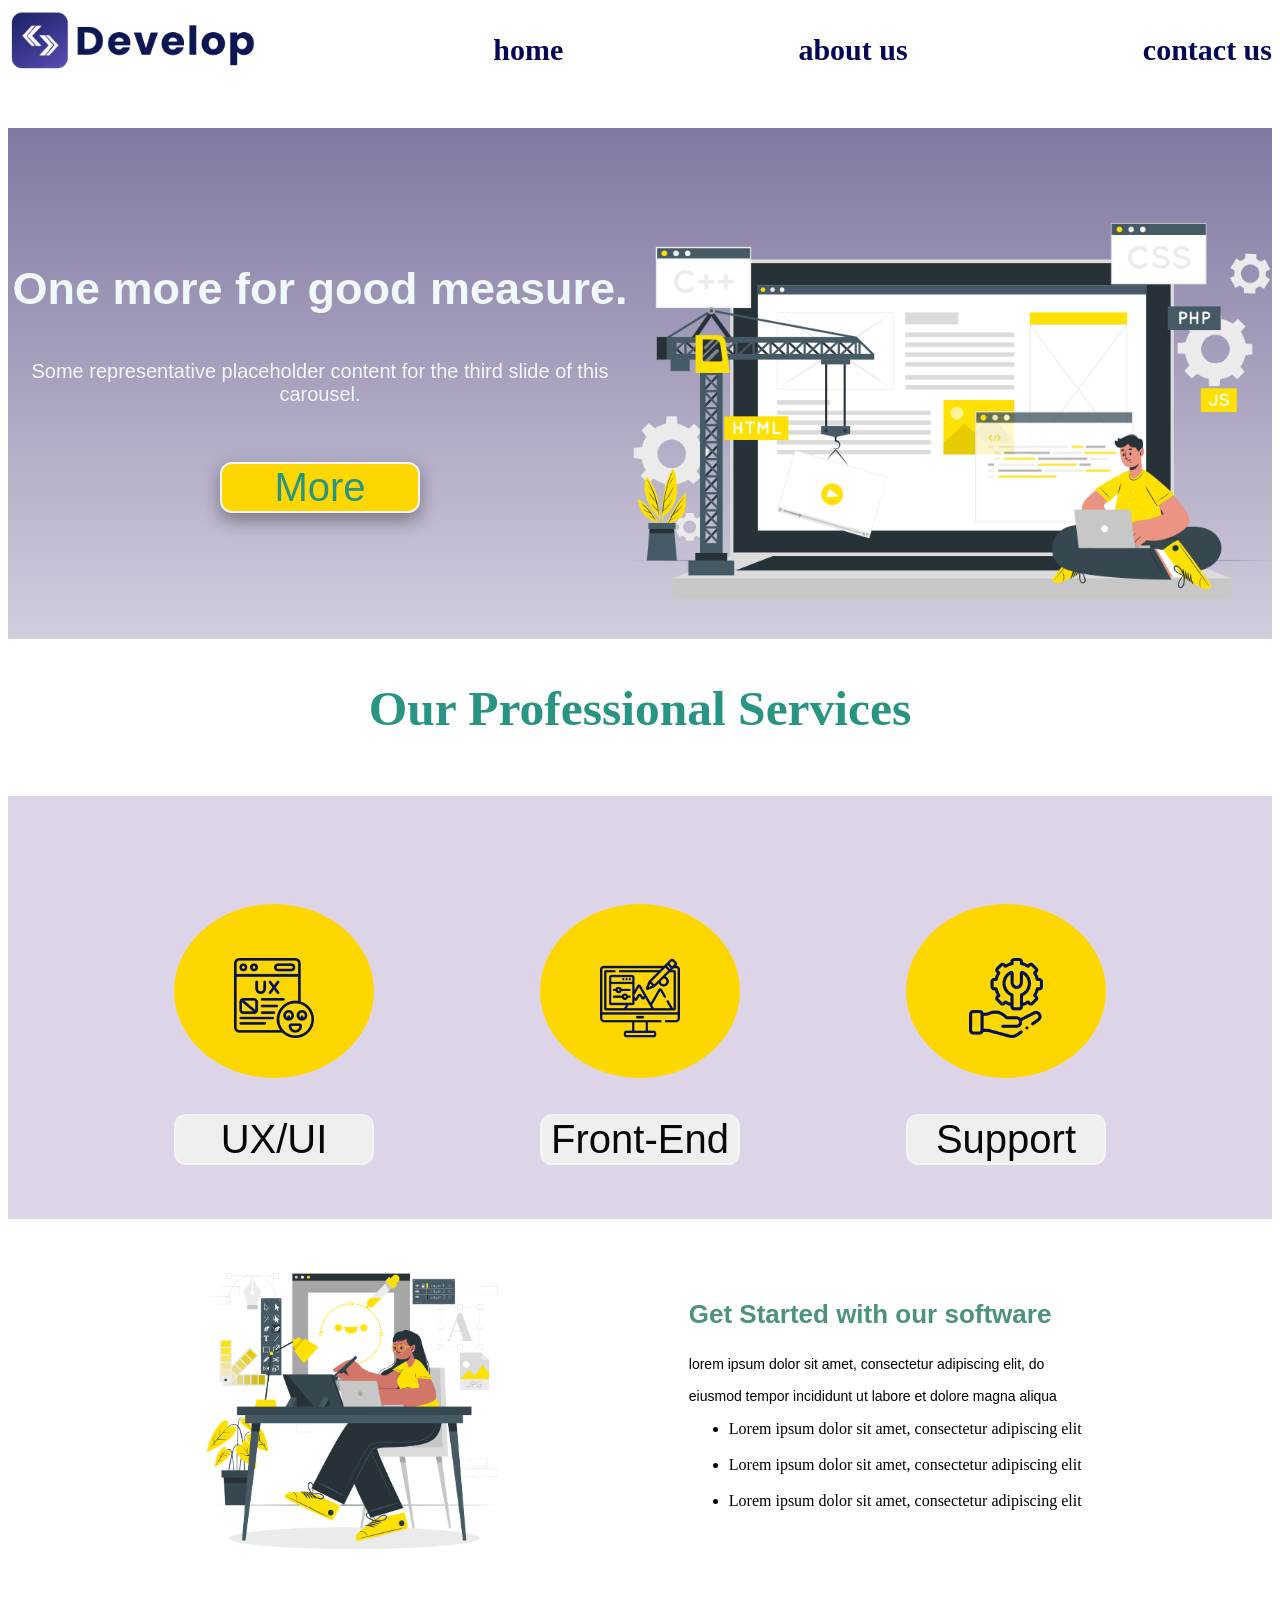
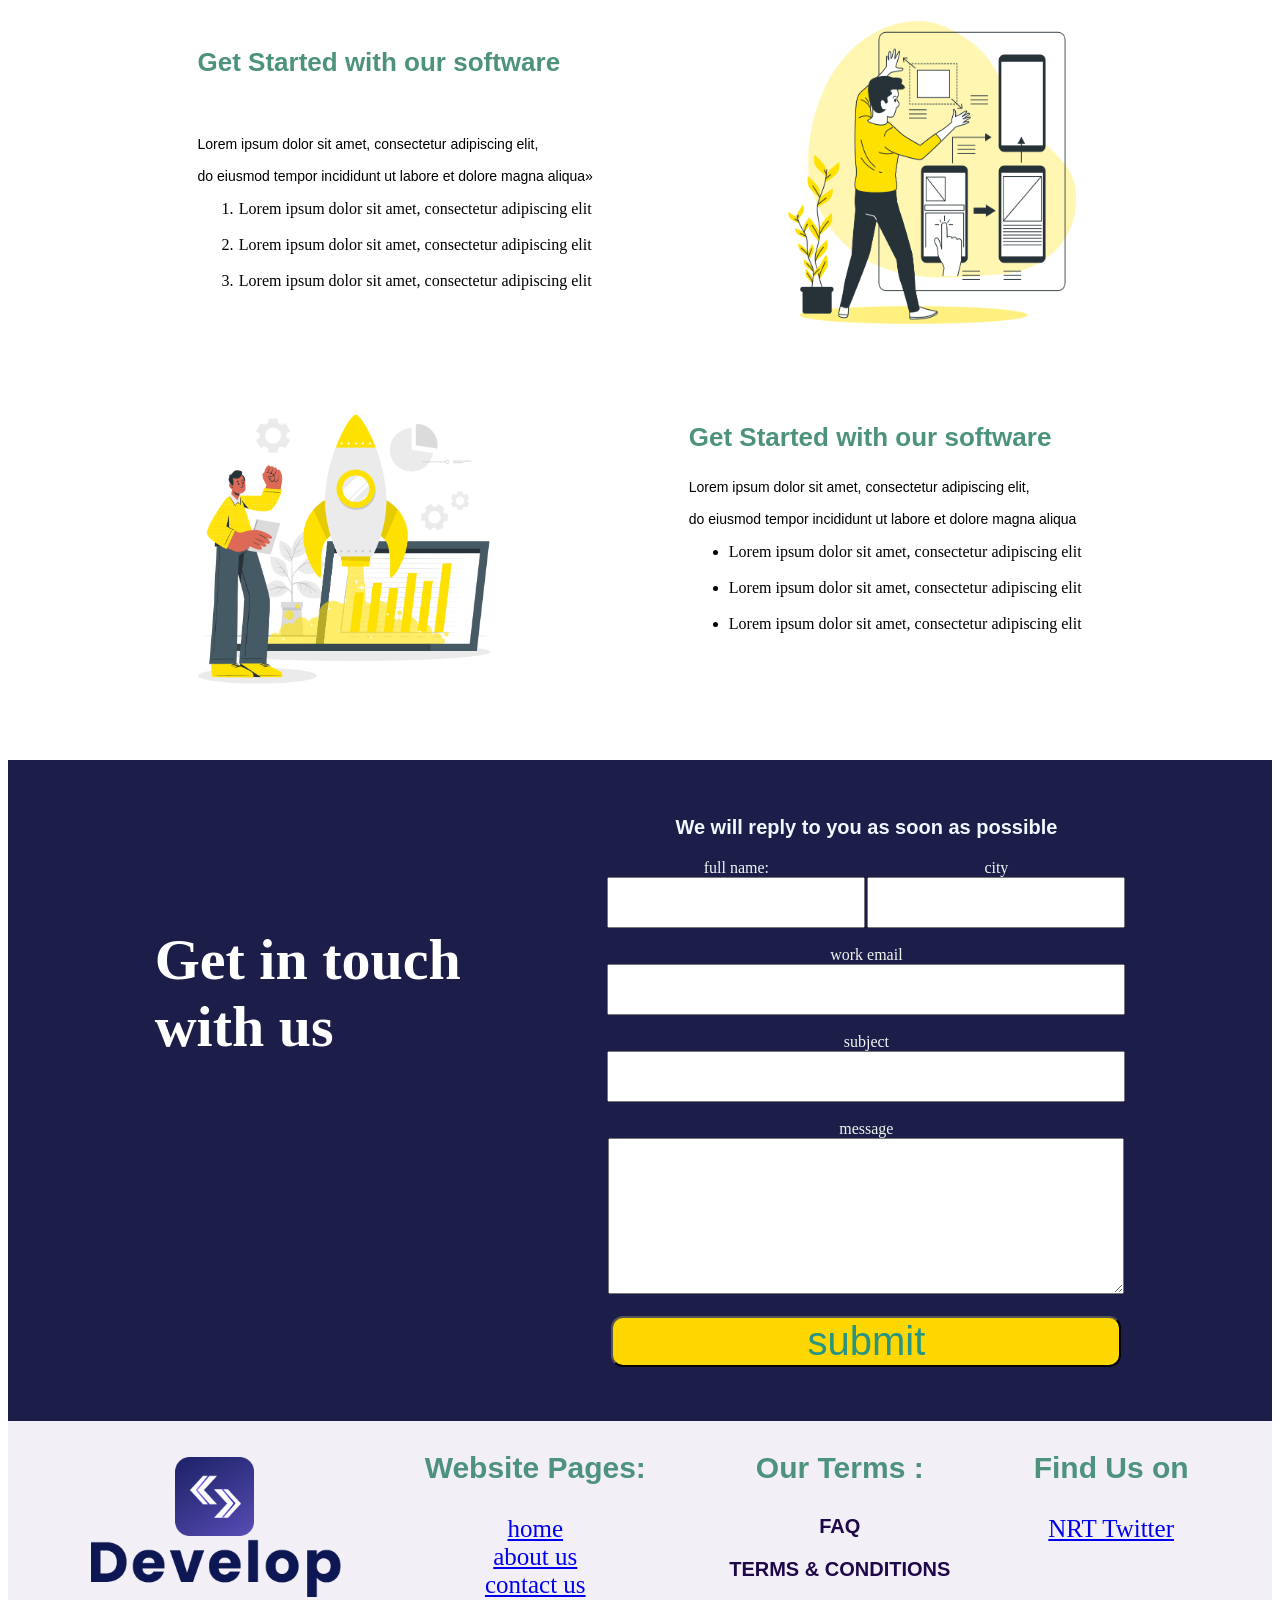
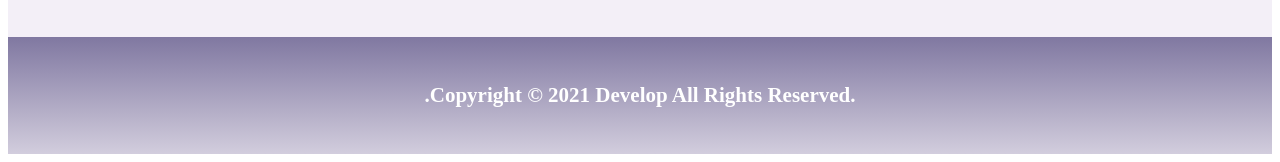
<file: index-landingpage.html>
<!DOCTYPE html>
<html lang="en">
  <head>
    <meta charset="UTF-8" />
    <meta http-equiv="X-UA-Compatible" content="IE=edge" />
    <meta name="viewport" content="width=device-width, initial-scale=1.0" />
    <link rel="stylesheet" href="stylelanding.css" />
    <title>first-project-Tamader</title>
  </head>
  <body>
    <header>
      <footer id="firstfooter">
        <div class="header1">
          <img src="img\colored logo.png" width="250" />
          </div>
        <div class="header1">
          <h2 id="homefirst">home</h2>
          </div>
          <div class="header3">  
            <h2 id="Aboutusfirst">about us</h2>
            </div>
          <div class="header3">  
            <h2 id="contactusfirst">contact us</h2>
            </div>
      </footer>
    </header>
    <br></br>
    <footer id="secndfooter">
      <br><br><br>
      <div class="dvi1">
        <img src="img\Development.png" width="640">
      </div>
      <div class="dvi2">
        <form>
        <br></br>
        <h3>One more for good 
          measure.</h3>
        <p>Some representative placeholder

          content for the third slide of this 
          
          carousel.</p>
          <br><br>
          <button id="b1" type="button"width="100">More</button>
        </form>
      </div>
      <br><br><br><br><br><br><br>
    </footer>
    <footer id="thirdfooter">
      <div class="dvi1-off2">
        <footer id="thirdfooter-dvi1">
          <h2>Our Professional Services</h2>
        </footer>
      </div>
      <br>
    </footer>
    <footer id="fifthfooter">
      <div id="firstpic">
        <form id="form2">
          <br><br><br><br><br><br>
        <footer id="sque1">
          <br><br><br>
          <img src="img\UX.png"width="80">
          <br><br><br>
        </footer>
        <br><br>
        <button id="b2" type="button"width="100">UX/UI</button>
        <br><br><br><br>
      </form>
      </div>
      <div id="secondpic">
        <form id="form3">
          <br><br><br><br><br><br>
        <footer id="sque2">
          <br><br><br>
          <img src="img\design.png"width="80">
          <br><br><br>
        </footer>
        <br><br>
        <button id="b2" type="button"width="100">Front-End</button>
      </form>
      </div>
      <div id="thirdpic">
        <form id="form4">
          <br><br><br><br><br><br>
        <footer id="sque3">
          <br><br><br>
          <img src="img\support.png"width="80">
          <br><br><br>
        </footer>
        <br><br>
          <button id="b2" type="button"width="100">Support</button>
          <br><br><br><br>
      </form>
      </div>
    </footer>
    <br><br><br>
    <footer id="sexfooter">
      <div id="sexdiv">
        <form id="form5">
          <img src="img\4.png"width=300px>
          <div id="sexdiv2">
          <h3 id="h3form5">Get Started with our software</h3>
          <p id="pra6div">lorem ipsum dolor sit amet, consectetur adipiscing elit, 

            do <br><br>eiusmod tempor incididunt ut labore et dolore magna aliqua</p>
            <ul>
              <li> Lorem ipsum dolor sit amet, consectetur adipiscing elit</li><br>
              <li> Lorem ipsum dolor sit amet, consectetur adipiscing elit</li><br>
              <li> Lorem ipsum dolor sit amet, consectetur adipiscing elit</li><br>
            </ul>
          </div>
        </form>
      </div>
    </footer>
    <br><br><br><br>
    <footer id="sevenfooter">
      <form id="form6">
        <div id="sevendiv2">
        <h3 id="h3form6">Get Started with our software </h3>
        <br>
        <p id="pragform6">Lorem ipsum dolor sit amet, consectetur adipiscing elit,<br><br> 

          do eiusmod tempor incididunt ut labore et dolore magna aliqua»</p>
          <ol>
            <li>Lorem ipsum dolor sit amet, consectetur adipiscing elit</li><br>
            <li>Lorem ipsum dolor sit amet, consectetur adipiscing elit</li><br>
            <li>Lorem ipsum dolor sit amet, consectetur adipiscing elit</li><br>
          </ol>
        </div>
        <img src="img\1.png"width=300px>
      </form>
    </footer>
    <br><br><br><br>
    <footer id="eaihgtfooter">
      <div id="eaidiv">
        <form id="form7">
          <img src="img\2.png"width=300px>
          <div id="eaidiv2">
          <h3 id="h3form7">Get Started with our software
          </h3>
          <p id="pra7div">Lorem ipsum dolor sit amet, consectetur adipiscing elit, <br><br>

            do eiusmod tempor incididunt ut labore et dolore magna aliqua</p>
            <ul>
              <li> Lorem ipsum dolor sit amet, consectetur adipiscing elit</li><br>
              <li> Lorem ipsum dolor sit amet, consectetur adipiscing elit</li><br>
              <li> Lorem ipsum dolor sit amet, consectetur adipiscing elit</li><br>
            </ul>
          </div>
        </form>
      </div>
    </footer>
    <br><br><br><br>
    <footer id="ninefooter">
      <div id="ninefooterdiv1">
        <br><br><br><br><br><br>
      <h3 id="h3ofninefooter">
        Get in touch <br> with us
      </h3>
    </div>
    <div id="ninefooterdiv2">
      <form id="foot9form1">
        <br><br>
        <h3 id="h3formfooter9">We will reply to you as soon as possible</h3>
      <footer id="footer1infooter9">
        <div id="foo9div1">
        <lable id="lable1">full name:</lable><br><input id="input1"></input></div>
        <br><br>
        <div id="foo9div2">
        <lable id="lable2">city </lable><br><input id="input2"></input><br>
      </div>
    </footer>
    </form>
    <br>
    <form>
    <lable id="lable3">work email</lable><br><input id="email" type="email" name="email"></input>
      <br><br>
      <lable id="lable4">subject </lable><br><input id="input3"></input><br>
      <br><lable id="lable5">message </lable><br>
      <textarea id="messag" name="comment"maxlength="80">
      </textarea><br><br>
      <button id="finalbo"type="submit">submit</button>
      <br><br><br><br>
    </form>
    </footer>
    <form id="form10">
    <footer id="contfoot">
      <div id="finalimg">
        <br><br>
        <img src="img\center colored logo.png"width=250px>
      </div>
      <div id="final2">
        <h3 id="h3final2">Website Pages:</h3>
        <a href="#homefirst">home</a><br>
        <a href="#Aboutusfirst">about us</a><br>
        <a href="#contactusfirst">contact us</a><br>
      </div>
      <div id="fina13">
        <h3 id="h3final2">Our Terms :</h3>
        <h3 id="hh">FAQ</h3>
        <h3 id="hhh">TERMS & CONDITIONS</h3>
      </div>
      <div id="fina14">
        <h3 id="forconh3">Find Us on</h3>
        <a id="tw" href="https://twitter.com/NrtSolution">NRT Twitter</a>
      </div>
    </footer>
    <br><br>
    </form>
    <footer id="finishfoot">
    <form id="fff">
<br>
    <h4 id="finsh">.Copyright © 2021 Develop All Rights Reserved.</h4>
    <br>
  </form>
</footer>
  </body>
</html>
</file>
<file: stylelanding.css>
#firstfooter{
    display:flex;
    color:rgb(6, 6, 87);
    font-size: 20px;
    justify-content: space-between;
    background-color:white;
    text-align: end;
}
.dvi1{
    float: right;
    position: relative !important;
    top: 41px;
    min-height: calc(100% - 41px);
    
}

#secndfooter{
    justify-content: space-evenly;
    background: -webkit-linear-gradient(rgb(128, 120, 161), rgb(210, 205, 221))
}
h3{
    font-size: 45px;
    color: aliceblue;
    text-align: center;
    font-family: 'Segoe UI', Tahoma, Geneva, Verdana, sans-serif;
    font-style: normal;
}
p{
    font-family: 'Segoe UI', Tahoma, Geneva, Verdana, sans-serif;
    color:aliceblue;
    font-size: 20px;
    text-align: center;
}
form{
    text-align: center;
}
#b1{
    background-color: gold;
    font-size: 40px;
    font-family: 'Segoe UI', Tahoma, Geneva, Verdana, sans-serif;
    color: rgb(40, 148, 130);
    border: 2px solid #f1f5f1;
    width: 200px;
    float: center;
    border-radius: 12px;
    box-shadow: 0 8px 16px 0 rgba(0,0,0,0.2), 0 6px 20px 0 rgba(0,0,0,0.19)
}
#thirdfooter-dvi1{
    text-align: center;
    font-size: 33px;
    color: rgb(40, 148, 130);
    background-color: white;
}
#fifthfooter{
    display: flex;
    justify-content: space-evenly;
}



#sque1{
    background-color: gold;
    border-radius: 50%;
}
#sque2{
    background-color: gold;
    border-radius: 60%;
}
#sque3{
    background-color: gold;
    border-radius: 50%;
}
#fifthfooter{
    background-color: rgb(222, 212, 231);
    background-size: 100px 200px;
}
#b2{
    font-size: 40px;
    font-family: 'Segoe UI', Tahoma, Geneva, Verdana, sans-serif;
    color: rgb(8, 8, 8);
    border: 2px solid #f1f5f1;
    width: 200px;
    float: center;
    border-radius: 12px;
  
}
#h3form5{
    color: rgb(76, 146, 125);
    text-align: left;
    font-size: 26px;

}
#form5{
    display: flex;
    justify-content: space-evenly;
}
#pra6div{
    font-size: 14px;
    text-align: left;
    color: black;
}
#pragform6{
    font-size: 14px;
    text-align: left;
    color: black;
}
#form6{
    display: flex;
    justify-content: space-evenly;
}
#h3form6{
    color: rgb(76, 146, 125);
    text-align: left;
    font-size: 26px;
}
#form7{
    display: flex;
    justify-content: space-evenly;
}
#h3form7{
    color: rgb(76, 146, 125);
    text-align: left;
    font-size: 26px;

}
#pra7div{
    font-size: 14px;
    text-align: left;
    color: black;
}
#h3ofninefooter{
    color: #ffffff;
    font-size: 58px;
    font-family:cursive;
    text-align: left;
}
#ninefooter{
    background-color: rgb(29, 29, 73);
}
#lable1{
    color: #f1f5f1;
}
#lable2{
    color: #f1f5f1;
    text-align: left;
}
#input1{
    width: 250px;
    height: 45px;
}
#input2{
    width: 250px;
    height: 45px;
}
#ninefooter{
    display: flex;
    justify-content: space-evenly;
}
#footer1infooter9{
    display: flex;
    justify-content: space-between;
}
#h3formfooter9{
    font-size: 20px;
}
#email{
    width: 510px;
    height: 45px;
}
#lable3{
    color: #f1f5f1;
}
#input3{
    width: 510px;
    height: 45px;
}
#lable4{
    color: #f1f5f1;
}
#lable5{
    color: #f1f5f1;
}
#messag{
    width: 510px;
    height: 150px;
}
#finalbo{
    background-color: gold;
    font-size: 40px;
    font-family: 'Segoe UI', Tahoma, Geneva, Verdana, sans-serif;
    color: rgb(40, 148, 130);
    width: 510px;
    float: center;
    border-radius: 12px;
}
#contfoot{
    display: flex;
    justify-content: space-evenly;

}
a{
    font-size: 25px;
}
#h3final2{
    color: rgb(76, 146, 125);
    font-size: 30px;
}
#hh{
    color:rgb(31, 8, 73);
    font-size: 20px;
}
#hhh{
    color:rgb(31, 8, 73);
    font-size: 20px;
}
#forconh3{
    color: rgb(76, 146, 125);
    font-size: 30px;
}
#contfoot{
    background-color: (243, 239, 247);
}
#form10{
    background-color: rgb(243, 239, 247);
}
#finsh{
    color: white;
    font-size: 21px;
}
#fff{
    background-color: rgb(104, 92, 221);
    background: -webkit-linear-gradient(rgb(128, 120, 161), rgb(210, 205, 221))
}
</file>
